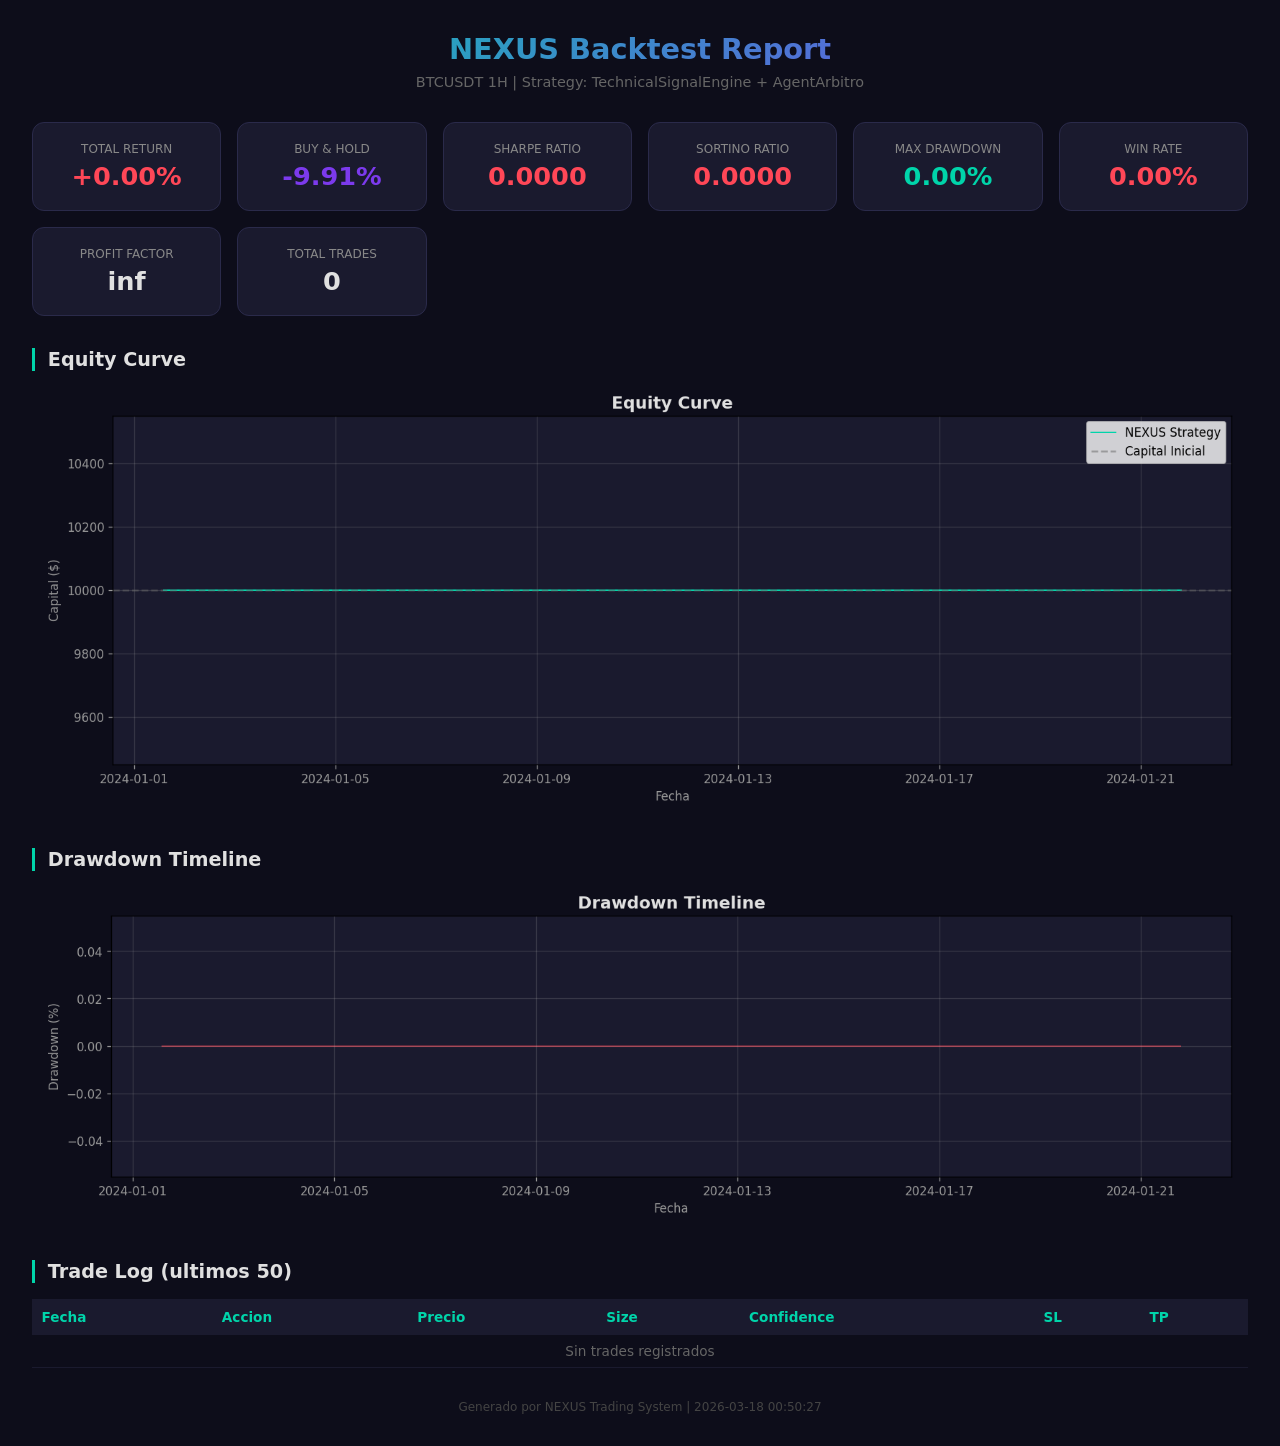
<file: nexus/reports/backtest_result.html>
<!DOCTYPE html>
<html lang="es">
<head>
    <meta charset="UTF-8">
    <meta name="viewport" content="width=device-width, initial-scale=1.0">
    <title>NEXUS Backtest Report</title>
    <style>
        * { margin: 0; padding: 0; box-sizing: border-box; }
        body {
            background: #0d0d1a;
            color: #e0e0e0;
            font-family: 'Segoe UI', system-ui, -apple-system, sans-serif;
            padding: 2rem;
        }
        h1 {
            text-align: center;
            font-size: 1.8rem;
            background: linear-gradient(135deg, #00d4aa, #7c3aed);
            -webkit-background-clip: text;
            -webkit-text-fill-color: transparent;
            margin-bottom: 0.5rem;
        }
        .subtitle {
            text-align: center;
            color: #666;
            margin-bottom: 2rem;
            font-size: 0.9rem;
        }
        .metrics-grid {
            display: grid;
            grid-template-columns: repeat(auto-fit, minmax(180px, 1fr));
            gap: 1rem;
            margin-bottom: 2rem;
        }
        .metric-card {
            background: #1a1a2e;
            border-radius: 12px;
            padding: 1.2rem;
            text-align: center;
            border: 1px solid #2a2a4a;
        }
        .metric-card .label { color: #888; font-size: 0.75rem; text-transform: uppercase; }
        .metric-card .value { font-size: 1.6rem; font-weight: 700; margin-top: 0.3rem; }
        .chart { margin-bottom: 2rem; text-align: center; }
        .chart img { width: 100%; max-width: 1200px; border-radius: 12px; }
        table {
            width: 100%;
            border-collapse: collapse;
            margin-top: 1rem;
            font-size: 0.85rem;
        }
        th { background: #1a1a2e; padding: 0.6rem; text-align: left; color: #00d4aa; }
        td { padding: 0.5rem; border-bottom: 1px solid #1a1a2e; }
        tr:hover td { background: #1a1a2e; }
        .section-title {
            font-size: 1.2rem;
            margin: 2rem 0 1rem;
            color: #e0e0e0;
            border-left: 3px solid #00d4aa;
            padding-left: 0.8rem;
        }
    </style>
</head>
<body>
    <h1>NEXUS Backtest Report</h1>
    <p class="subtitle">BTCUSDT 1H | Strategy: TechnicalSignalEngine + AgentArbitro</p>

    <div class="metrics-grid">
        <div class="metric-card">
            <div class="label">Total Return</div>
            <div class="value" style="color:#ff4757">+0.00%</div>
        </div>
        <div class="metric-card">
            <div class="label">Buy & Hold</div>
            <div class="value" style="color:#7c3aed">-9.91%</div>
        </div>
        <div class="metric-card">
            <div class="label">Sharpe Ratio</div>
            <div class="value" style="color:#ff4757">0.0000</div>
        </div>
        <div class="metric-card">
            <div class="label">Sortino Ratio</div>
            <div class="value" style="color:#ff4757">0.0000</div>
        </div>
        <div class="metric-card">
            <div class="label">Max Drawdown</div>
            <div class="value" style="color:#00d4aa">0.00%</div>
        </div>
        <div class="metric-card">
            <div class="label">Win Rate</div>
            <div class="value" style="color:#ff4757">0.00%</div>
        </div>
        <div class="metric-card">
            <div class="label">Profit Factor</div>
            <div class="value">inf</div>
        </div>
        <div class="metric-card">
            <div class="label">Total Trades</div>
            <div class="value">0</div>
        </div>
    </div>

    <h2 class="section-title">Equity Curve</h2>
    <div class="chart"><img src="[data-uri]" alt="Equity Curve"></div>

    <h2 class="section-title">Drawdown Timeline</h2>
    <div class="chart"><img src="[data-uri]" alt="Drawdown"></div>

    

    <h2 class="section-title">Trade Log (ultimos 50)</h2>
    <table>
        <thead>
            <tr>
                <th>Fecha</th>
                <th>Accion</th>
                <th>Precio</th>
                <th>Size</th>
                <th>Confidence</th>
                <th>SL</th>
                <th>TP</th>
            </tr>
        </thead>
        <tbody>
            <tr><td colspan="7" style="text-align:center;color:#666">Sin trades registrados</td></tr>
        </tbody>
    </table>

    <p style="text-align:center;color:#444;margin-top:2rem;font-size:0.75rem">
        Generado por NEXUS Trading System | 2026-03-18 00:50:27
    </p>
</body>
</html>
</file>
